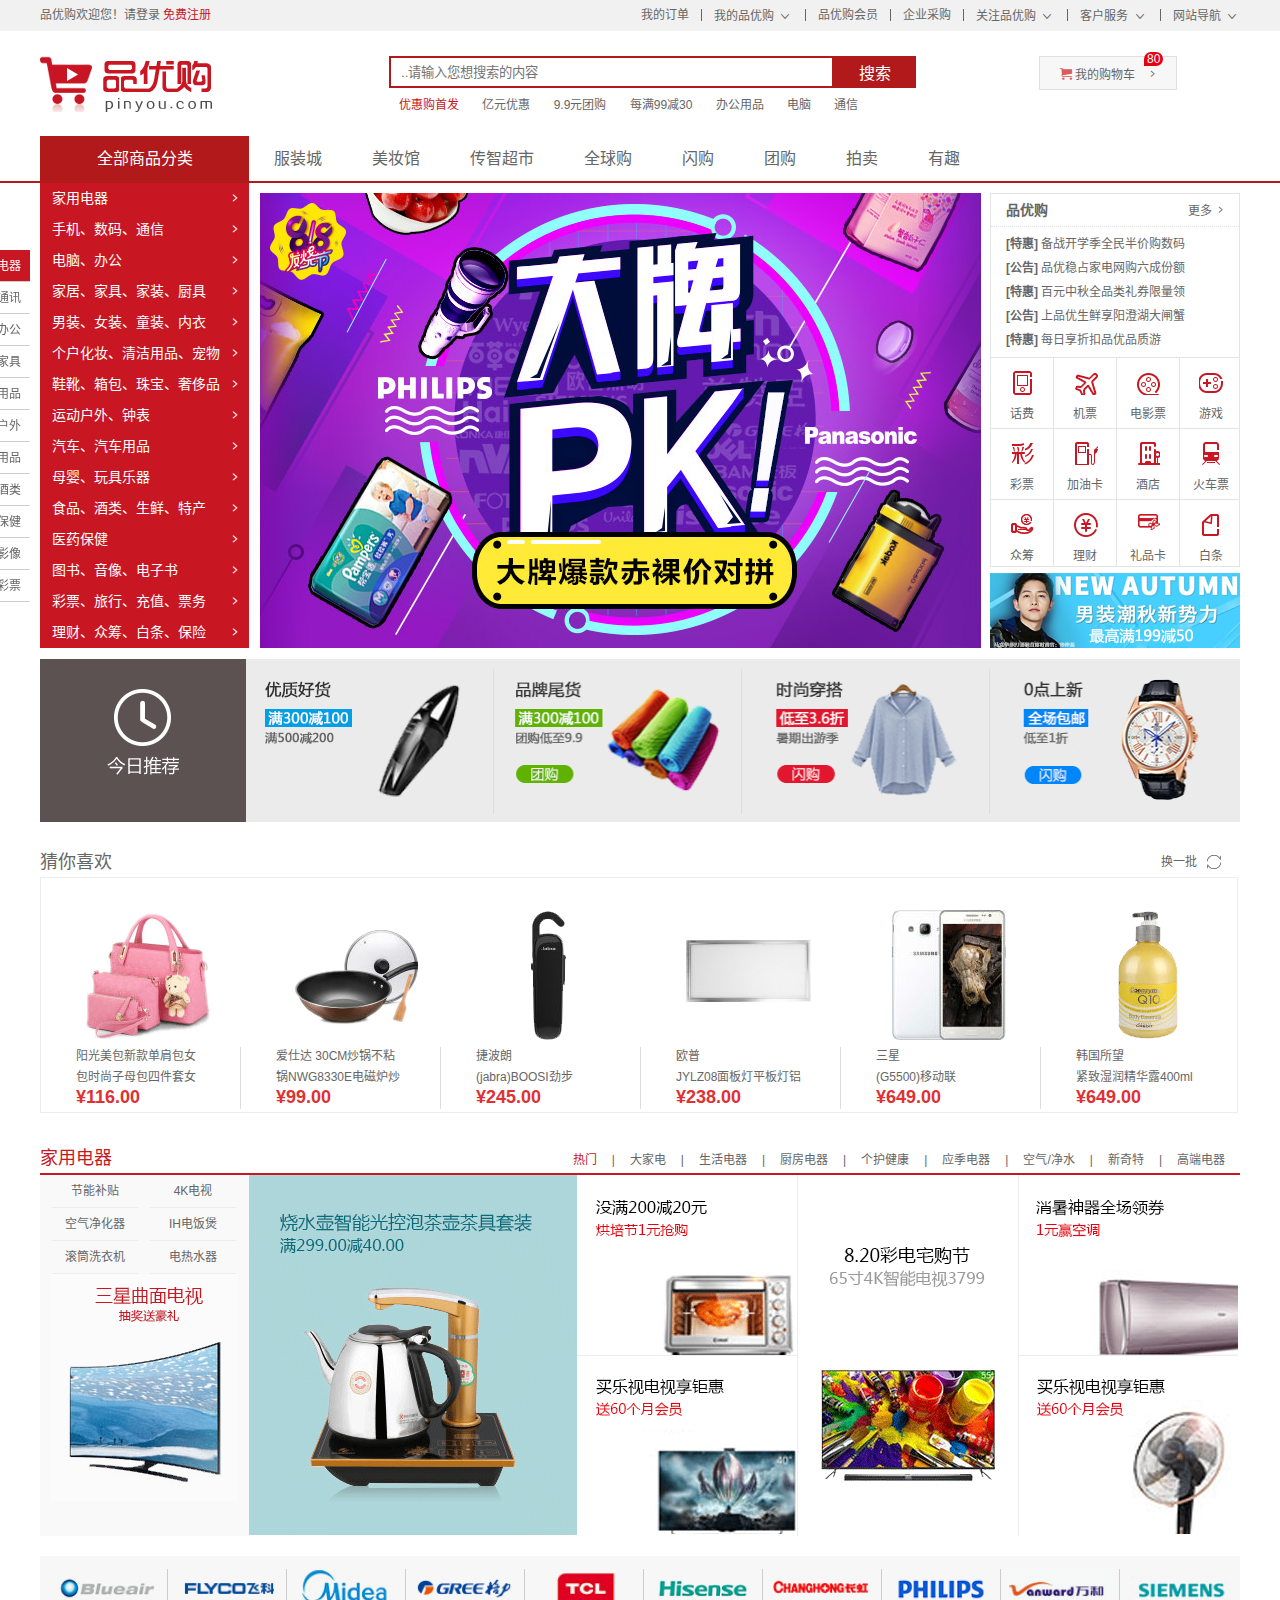
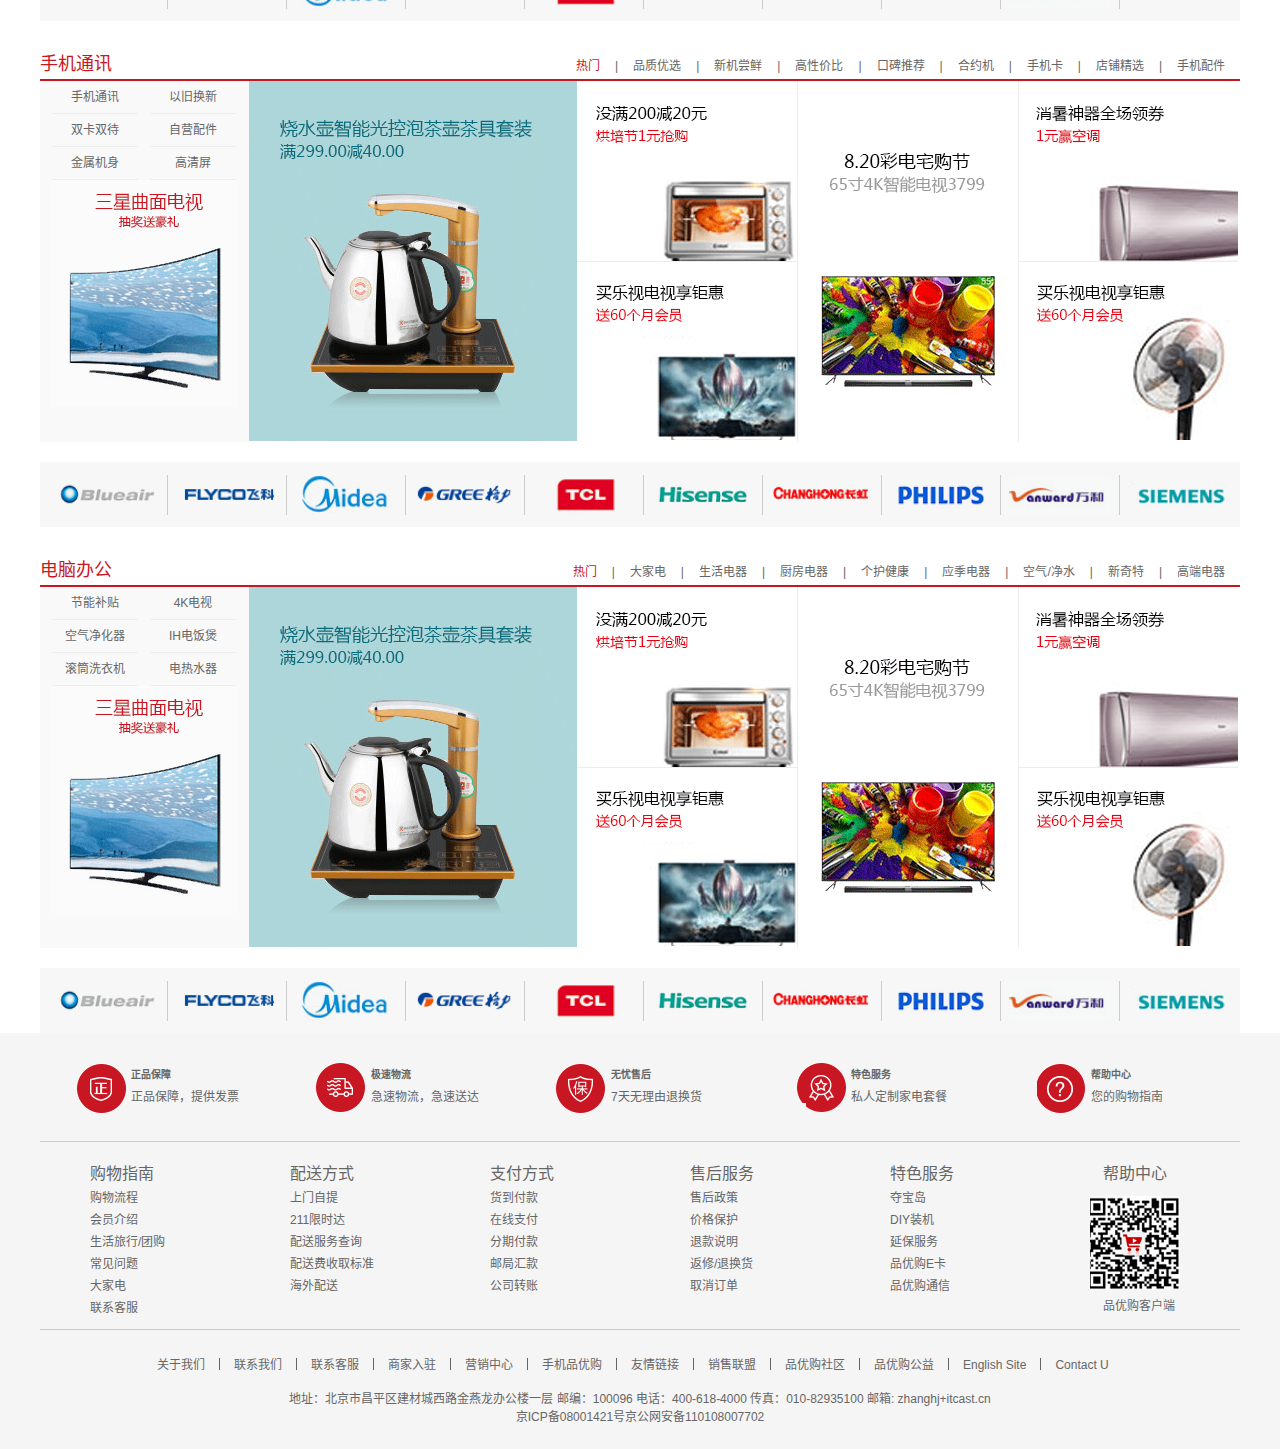
<file: index.html>
<!DOCTYPE html>
<html lang="zh-CN">

<head>
    <meta charset="UTF-8">
    <meta http-equiv="X-UA-Compatible" content="IE=edge">
    <meta name="viewport" content="width=device-width, initial-scale=1.0">
    <title>品优购-综合网购首选-正品低价、品质保障、配送及时、轻松购物</title>
    <!-- 网站说明 -->
    <meta name="description"
        content="品优购商城-专业的综合网上购物商城,销售家电、数码通讯、电脑、家居百货、服装服饰、母婴、图书、食品等数万个品牌优质商品.便捷、诚信的服务，为您提供愉悦的网上购物体验!" />
    <!-- 关键字 -->
    <meta name="keywords" content="网上购物,网上商城,手机,笔记本,电脑,MP3,CD,VCD,DV,相机,数码,配件,手表,存储卡,京东" />
    <!-- 引入favicon.ico网页图标 -->
    <link rel="shortcut icon" href="favicon.ico" type="image/x-icon" />
    <!-- 引入初始化的css文件 -->
    <link rel="stylesheet" href="css/base.css">
    <link rel="stylesheet" href="css/common.css">
    <!-- 引入首页的css文件 -->
    <link rel="stylesheet" href="css/index.css">
</head>

<body>
    <!-- 顶部快捷导航开始 -->
    <div class="shortcut">
        <div class="w">
            <div class="fl">
                <ul>
                    <li>品优购欢迎您！ </li>
                    <li>
                        <a href="#">请登录</a>
                        <a href="#" class="style-red">免费注册</a>
                    </li>
                </ul>
            </div>
            <div class="fr">
                <ul>
                    <li><a href="#">我的订单</a></li>
                    <li class="spacer"></li>
                    <li><a href="#">我的品优购</a>
                        <i class="icomoon"></i></li>
                    <li class="spacer"></li>
                    <li><a href="#">品优购会员</a></li>
                    <li class="spacer"></li>
                    <li><a href="#">企业采购</a></li>
                    <li class="spacer"></li>
                    <li><a href="#">关注品优购</a>
                        <i class="icomoon"></i>
                    </li>
                    <li class="spacer"></li>
                    <li><a href="#">客户服务</a>
                        <i class="icomoon"></i></li>
                    <li class="spacer"></li>
                    <li><a href="#">网站导航</a>
                        <i class="icomoon"></i></li>
                </ul>
            </div>
        </div>
    </div>
    <!-- 顶部快捷导航end -->
    <!-- header开始 -->
    <!-- logo -->
    <div class="header w">
        <div class="logo">
            <h1>
                <a href="index.html" title="品优购">品优购</a>
            </h1>
        </div>
        <!-- search -->
        <div class="search">
            <input type="text" placeholder="..请输入您想搜索的内容">
            <button class="btn">搜索</button>
        </div>
        <!-- hotwords -->
        <div class="hotwords">
            <a href="#" class="style-red">优惠购首发</a>
            <a href="#">亿元优惠</a>
            <a href="#">9.9元团购</a>
            <a href="#">每满99减30</a>
            <a href="#">办公用品</a>
            <a href="#">电脑</a>
            <a href="#">通信</a>
        </div>
        <!-- shopcar -->
        <div class="shopcar">
            <i class="car"></i> 我的购物车 <i class="arrow"></i>
            <i class="count">80</i>
        </div>
    </div>
    <!-- header结束 -->
    <!-- nav start -->
    <nav class="nav">
        <div class="w">
            <div class="dropdown">
                <div class="dt">全部商品分类</div>
                <div class="dd">
                    <ul>
                        <li><a href="#">家用电器</a></li>
                        <li><a href="#">手机、</a><a href="#">数码、</a><a href="#">通信</a></li>
                        <li><a href="#">电脑、</a><a href="#">办公</a></li>
                        <li><a href="#">家居、</a><a href="#">家具、</a><a href="#">家装、</a><a href="#">厨具</a></li>
                        <li><a href="#">男装、</a><a href="#">女装、</a><a href="#">童装、</a><a href="#">内衣</a></li>
                        <li><a href="#">个户化妆、</a><a href="#">清洁用品、</a><a href="#">宠物</a></li>
                        <li><a href="#">鞋靴、</a><a href="#">箱包、</a><a href="#">珠宝、</a><a href="#">奢侈品</a></li>
                        <li><a href="#">运动户外、</a><a href="#">钟表</a></li>
                        <li><a href="#">汽车、</a><a href="#">汽车用品</a></li>
                        <li><a href="#">母婴、</a><a href="#">玩具乐器</a></li>
                        <li><a href="#">食品、</a><a href="#">酒类、</a><a href="#">生鲜、</a><a href="#">特产</a></li>
                        <li><a href="#">医药保健</a></li>
                        <li><a href="#">图书、</a><a href="#">音像、</a><a href="#">电子书</a></li>
                        <li><a href="#">彩票、</a><a href="#">旅行、</a><a href="#">充值、</a><a href="#">票务</a></li>
                        <li><a href="#">理财、</a><a href="#">众筹、</a><a href="#">白条、</a><a href="#">保险</a></li>
                    </ul>
                </div>
            </div>
            <div class="navitems">
                <ul>
                    <li><a href="#">服装城</a></li>
                    <li><a href="#">美妆馆</a></li>
                    <li><a href="#">传智超市</a></li>
                    <li><a href="#">全球购</a></li>
                    <li><a href="#">闪购</a></li>
                    <li><a href="#">团购</a></li>
                    <li><a href="#">拍卖</a></li>
                    <li><a href="#">有趣</a></li>
                </ul>
            </div>
        </div>
    </nav>
    <!-- nav end -->
    <!-- 首页专有的模块 main start-->
    <div class="w">
        <div class="main">
            <div class="focus fl">
                <ul>
                    <li><img src="upload/focus.png" alt=""></li>
                </ul>
            </div>
            <div class="newflash fr">
                <div class="news">
                    <div class="news-hd">
                        <h5>品优购</h5>
                        <a href="#" class="more">更多</a>
                    </div>
                    <div class="news-bd">
                        <ul>
                            <li><a href="#"><strong>[特惠]</strong> 备战开学季全民半价购数码</a></li>
                            <li><a href="#"><strong>[公告]</strong> 品优稳占家电网购六成份额</a></li>
                            <li><a href="#"><strong>[特惠]</strong> 百元中秋全品类礼券限量领</a></li>
                            <li><a href="#"><strong>[公告]</strong> 上品优生鲜享阳澄湖大闸蟹</a></li>
                            <li><a href="#"><strong>[特惠]</strong> 每日享折扣品优品质游</a></li>
                        </ul>
                    </div>
                </div>
                <div class="lifeservice">
                    <ul>
                        <li>
                            <i class="lifeservice_icon lifeservice_huafei"></i>
                            <p>话费</p>
                        </li>
                        <li>
                            <i class="lifeservice_icon lifeservice_feiji"></i>
                            <p>机票</p>
                        </li>
                        <li>
                            <i class="lifeservice_icon lifeservice_dianying"></i>
                            <p>电影票</p>
                        </li>
                        <li>
                            <i class="lifeservice_icon lifeservice_youxi"></i>
                            <p>游戏</p>
                        </li>
                        <li>
                            <i class="lifeservice_icon lifeservice_caipiao"></i>
                            <p>彩票</p>
                        </li>
                        <li>
                            <i class="lifeservice_icon lifeservice_jiayou"></i>
                            <p>加油卡</p>
                        </li>
                        <li>
                            <i class="lifeservice_icon lifeservice_jiudian"></i>
                            <p>酒店</p>
                        </li>
                        <li>
                            <i class="lifeservice_icon lifeservice_huoche"></i>
                            <p>火车票</p>
                        </li>
                        <li>
                            <i class="lifeservice_icon lifeservice_zhouchou"></i>
                            <p>众筹</p>
                        </li>
                        <li>
                            <i class="lifeservice_icon lifeservice_licai"></i>
                            <p>理财</p>
                        </li>
                        <li>
                            <i class="lifeservice_icon lifeservice_lipin"></i>
                            <p>礼品卡</p>
                        </li>
                        <li>
                            <i class="lifeservice_icon lifeservice_baitiao"></i>
                            <p>白条</p>
                        </li>
                    </ul>
                </div>
                <div class="bargain">
                    <img src="upload/bargain.png" alt="">
                </div>
            </div>
        </div>
    </div>
    <!-- 首页专有的模块 main end-->
    <!-- 推荐模块 start -->
    <div class="w recom">
        <div class="recom-hd">
            <img src="img/recom.png" alt="">
        </div>
        <div class="recom-bd">
            <ul>
                <li><img src="upload/recom1.png" alt=""></li>
                <li><img src="upload/recom2.png" alt=""></li>
                <li><img src="upload/recom3.png" alt=""></li>
                <li><img src="upload/recom4.png" alt=""></li>
            </ul>
        </div>
    </div>
    <!-- 推荐模块 end -->
    <!-- 猜你喜欢start -->
    <div class=" w like">
        <div class="like-hd">
            <div class="like-hd-xihuan fl">猜你喜欢</div>
            <div class="like-hd-huan fr">换一批<img src="img/circle_03.png" alt=""></div>
        </div>
        <div class="like-fd">
            <ul>
                <li>
                    <img src="upload/like_01.png" alt="">
                    <p>阳光美包新款单肩包女</p>
                    <p>包时尚子母包四件套女</p>
                    <h3>¥116.00</h3>
                </li>
                <li>
                    <img src="upload/like_02.png" alt="">
                    <p>爱仕达 30CM炒锅不粘</p>
                    <p>锅NWG8330E电磁炉炒</p>
                    <h3>¥99.00</h3>
                </li>
                <li>
                    <img src="upload/like_03.png" alt="">
                    <p>捷波朗</p>
                    <p>(jabra)BOOSI劲步</p>
                    <h3>¥245.00</h3>
                </li>
                <li>
                    <img src="upload/like_04.png" alt="">
                    <p>欧普</p>
                    <p>JYLZ08面板灯平板灯铝</p>
                    <h3>¥238.00</h3>
                </li>
                <li>
                    <img src="upload/like_05.png" alt="">
                    <p>三星</p>
                    <p>(G5500)移动联</p>
                    <h3>¥649.00</h3>
                </li>
                <li>
                    <img src="upload/like_06.png" alt="">
                    <p>韩国所望</p>
                    <p>紧致湿润精华露400ml</p>
                    <h3>¥649.00</h3>
                </li>
            </ul>
        </div>
    </div>
    <!-- 猜你喜欢end -->
    <!-- 楼层区域制作start -->
    <div class="floor">
        <!-- 1楼家用电器楼层 -->
        <div class="w jiadian">
            <div class="box-hd">
                <h3>家用电器</h3>
                <div class="tab-list">
                    <ul>
                        <li><a href="#" class="style-red">热门</a>|</li>
                        <li><a href="#">大家电</a>|</li>
                        <li><a href="#">生活电器</a>|</li>
                        <li><a href="#">厨房电器</a>|</li>
                        <li><a href="#">个护健康</a>|</li>
                        <li><a href="#">应季电器</a>|</li>
                        <li><a href="#">空气/净水</a>|</li>
                        <li><a href="#">新奇特</a>|</li>
                        <li><a href="#">高端电器</a></li>
                    </ul>
                </div>
            </div>
            <div class="box-bd">
                <div class="tab-content">
                    <div class="tab-list-item">
                        <div class="col_209">
                            <ul>
                                <li><a href="#">节能补贴</a></li>
                                <li><a href="#">4K电视</a></li>
                                <li><a href="#">空气净化器</a></li>
                                <li><a href="#">IH电饭煲</a></li>
                                <li><a href="#">滚筒洗衣机</a></li>
                                <li><a href="#">电热水器</a></li>
                            </ul>
                            <a href="#">
                                <img src="upload/floor-1-1.png" alt="">
                            </a>
                        </div>
                        <div class="col_328">
                            <a href="#"><img src="upload/floor-1-b01.png" alt=""></a>
                        </div>
                        <div class="col_221">
                            <a href="#" class="bb"><img src="upload/floor-1-2.png" alt=""></a>
                            <a href="#"><img src="upload/floor-1-3.png" alt=""></a>
                        </div>
                        <div class="col_221">
                            <a href="#"><img src="upload/floor-1-4.png" alt=""></a>
                        </div>
                        <div class="col_219">
                            <a href="#" class="bb"><img src="upload/floor-1-5.png" alt=""></a>
                            <a href="#"><img src="upload/floor-1-6.png" alt=""></a>
                        </div>
                    </div>
                </div>
            </div>
            <div class="pingpai">
                <ul>
                    <li><a href="#"><img src="upload/brand_03.png" alt=""></a></li>
                    <li><a href="#"><img src="upload/brand_05.png" alt=""></a></li>
                    <li><a href="#"><img src="upload/brand_07.png" alt=""></a></li>
                    <li><a href="#"><img src="upload/brand_09.png" alt=""></a></li>
                    <li><a href="#"><img src="upload/brand_11.png" alt=""></a></li>
                    <li><a href="#"><img src="upload/brand_13.png" alt=""></a></li>
                    <li><a href="#"><img src="upload/brand_15.png" alt=""></a></li>
                    <li><a href="#"><img src="upload/brand_17.png" alt=""></a></li>
                    <li><a href="#"><img src="upload/brand_19.png" alt=""></a></li>
                    <li><a href="#"><img src="upload/brand_21.png" alt=""></a></li>
                </ul>
            </div>
        </div>
        <!-- 2楼手机通讯楼层 -->
        <div class="w shuoji">
            <div class="box-hd">
                <h3>手机通讯</h3>
                <div class="tab-list">
                    <ul>
                        <li><a href="#" class="style-red">热门</a>|</li>
                        <li><a href="#">品质优选</a>|</li>
                        <li><a href="#">新机尝鲜</a>|</li>
                        <li><a href="#">高性价比</a>|</li>
                        <li><a href="#">口碑推荐</a>|</li>
                        <li><a href="#">合约机</a>|</li>
                        <li><a href="#">手机卡</a>|</li>
                        <li><a href="#">店铺精选</a>|</li>
                        <li><a href="#">手机配件</a></li>
                    </ul>
                </div>
            </div>
            <div class="box-bd">
                <div class="tab-content">
                    <div class="tab-list-item">
                        <div class="col_209">
                            <ul>
                                <li><a href="#">手机通讯</a></li>
                                <li><a href="#">以旧换新</a></li>
                                <li><a href="#">双卡双待</a></li>
                                <li><a href="#">自营配件</a></li>
                                <li><a href="#">金属机身</a></li>
                                <li><a href="#">高清屏</a></li>
                            </ul>
                            <a href="#">
                                <img src="upload/floor-1-1.png" alt="">
                            </a>
                        </div>
                        <div class="col_328">
                            <a href="#"><img src="upload/floor-1-b01.png" alt=""></a>
                        </div>
                        <div class="col_221">
                            <a href="#" class="bb"><img src="upload/floor-1-2.png" alt=""></a>
                            <a href="#"><img src="upload/floor-1-3.png" alt=""></a>
                        </div>
                        <div class="col_221">
                            <a href="#"><img src="upload/floor-1-4.png" alt=""></a>
                        </div>
                        <div class="col_219">
                            <a href="#" class="bb"><img src="upload/floor-1-5.png" alt=""></a>
                            <a href="#"><img src="upload/floor-1-6.png" alt=""></a>
                        </div>
                    </div>
                </div>
            </div>
            <div class="pingpai">
                <ul>
                    <li><a href="#"><img src="upload/brand_03.png" alt=""></a></li>
                    <li><a href="#"><img src="upload/brand_05.png" alt=""></a></li>
                    <li><a href="#"><img src="upload/brand_07.png" alt=""></a></li>
                    <li><a href="#"><img src="upload/brand_09.png" alt=""></a></li>
                    <li><a href="#"><img src="upload/brand_11.png" alt=""></a></li>
                    <li><a href="#"><img src="upload/brand_13.png" alt=""></a></li>
                    <li><a href="#"><img src="upload/brand_15.png" alt=""></a></li>
                    <li><a href="#"><img src="upload/brand_17.png" alt=""></a></li>
                    <li><a href="#"><img src="upload/brand_19.png" alt=""></a></li>
                    <li><a href="#"><img src="upload/brand_21.png" alt=""></a></li>
                </ul>
            </div>
        </div>
        <!-- 3楼电脑办公楼层 -->
        <div class="w diannao">
            <div class="box-hd">
                <h3>电脑办公</h3>
                <div class="tab-list">
                    <ul>
                        <li><a href="#" class="style-red">热门</a>|</li>
                        <li><a href="#">大家电</a>|</li>
                        <li><a href="#">生活电器</a>|</li>
                        <li><a href="#">厨房电器</a>|</li>
                        <li><a href="#">个护健康</a>|</li>
                        <li><a href="#">应季电器</a>|</li>
                        <li><a href="#">空气/净水</a>|</li>
                        <li><a href="#">新奇特</a>|</li>
                        <li><a href="#">高端电器</a></li>
                    </ul>
                </div>
            </div>
            <div class="box-bd">
                <div class="tab-content">
                    <div class="tab-list-item">
                        <div class="col_209">
                            <ul>
                                <li><a href="#">节能补贴</a></li>
                                <li><a href="#">4K电视</a></li>
                                <li><a href="#">空气净化器</a></li>
                                <li><a href="#">IH电饭煲</a></li>
                                <li><a href="#">滚筒洗衣机</a></li>
                                <li><a href="#">电热水器</a></li>
                            </ul>
                            <a href="#">
                                <img src="upload/floor-1-1.png" alt="">
                            </a>
                        </div>
                        <div class="col_328">
                            <a href="#"><img src="upload/floor-1-b01.png" alt=""></a>
                        </div>
                        <div class="col_221">
                            <a href="#" class="bb"><img src="upload/floor-1-2.png" alt=""></a>
                            <a href="#"><img src="upload/floor-1-3.png" alt=""></a>
                        </div>
                        <div class="col_221">
                            <a href="#"><img src="upload/floor-1-4.png" alt=""></a>
                        </div>
                        <div class="col_219">
                            <a href="#" class="bb"><img src="upload/floor-1-5.png" alt=""></a>
                            <a href="#"><img src="upload/floor-1-6.png" alt=""></a>
                        </div>
                    </div>
                </div>
            </div>
            <div class="pingpai">
                <ul>
                    <li><a href="#"><img src="upload/brand_03.png" alt=""></a></li>
                    <li><a href="#"><img src="upload/brand_05.png" alt=""></a></li>
                    <li><a href="#"><img src="upload/brand_07.png" alt=""></a></li>
                    <li><a href="#"><img src="upload/brand_09.png" alt=""></a></li>
                    <li><a href="#"><img src="upload/brand_11.png" alt=""></a></li>
                    <li><a href="#"><img src="upload/brand_13.png" alt=""></a></li>
                    <li><a href="#"><img src="upload/brand_15.png" alt=""></a></li>
                    <li><a href="#"><img src="upload/brand_17.png" alt=""></a></li>
                    <li><a href="#"><img src="upload/brand_19.png" alt=""></a></li>
                    <li><a href="#"><img src="upload/brand_21.png" alt=""></a></li>
                </ul>
            </div>
        </div>
    </div>
    <!-- 楼层区域制作end -->
    <!-- 固定电梯导航 -->
    <div class="fixedtool">
        <ul>
            <li class="current">家用电器</li>
            <li>收集通讯</li>
            <li>电脑办公</li>
            <li>家居家具</li>
            <li>生活用品</li>
            <li>运动户外</li>
            <li>汽车用品</li>
            <li>食品酒类</li>
            <li>医疗保健</li>
            <li>图书影像</li>
            <li>金融彩票</li>
        </ul>
    </div>
    <!-- footer start -->
    <div class="footer">
        <div class="w">
            <!-- mod_service -->
            <div class="mod_service">
                <ul>
                    <li>
                        <i class="mod_service_zheng mod_service_icon"></i>
                        <div class="mod_service_tit">
                            <h5>正品保障</h5>
                            <p>正品保障，提供发票</p>
                        </div>
                    </li>
                    <li>
                        <i class="mod_service_ji mod_service_icon"></i>
                        <div class="mod_service_tit">
                            <h5>极速物流</h5>
                            <p>急速物流，急速送达</p>
                        </div>
                    </li>
                    <li>
                        <i class="mod_service_wu mod_service_icon"></i>
                        <div class="mod_service_tit">
                            <h5>无忧售后</h5>
                            <p>7天无理由退换货</p>
                        </div>
                    </li>
                    <li>
                        <i class="mod_service_te mod_service_icon"></i>
                        <div class="mod_service_tit">
                            <h5>特色服务</h5>
                            <p>私人定制家电套餐</p>
                        </div>
                    </li>
                    <li>
                        <i class="mod_service_bang mod_service_icon"></i>
                        <div class="mod_service_tit">
                            <h5>帮助中心</h5>
                            <p>您的购物指南</p>
                        </div>
                    </li>
                </ul>
            </div>
            <!-- mod_help -->
            <div class="mod_help">
                <dl class="mod_help_items">
                    <dt>购物指南</dt>
                    <dd><a href="#">购物流程</a></dd>
                    <dd><a href="#">会员介绍</a></dd>
                    <dd><a href="#">生活旅行/团购</a></dd>
                    <dd><a href="#">常见问题</a></dd>
                    <dd><a href="#">大家电</a></dd>
                    <dd><a href="#">联系客服</a></dd>
                </dl>
                <dl class="mod_help_items">
                    <dt>配送方式</dt>
                    <dd><a href="#">上门自提</a></dd>
                    <dd><a href="#">211限时达</a></dd>
                    <dd><a href="#">配送服务查询</a></dd>
                    <dd><a href="#">配送费收取标准</a></dd>
                    <dd><a href="#">海外配送</a></dd>
                </dl>
                <dl class="mod_help_items">
                    <dt>支付方式</dt>
                    <dd><a href="#">货到付款</a></dd>
                    <dd><a href="#">在线支付</a></dd>
                    <dd><a href="#">分期付款</a></dd>
                    <dd><a href="#">邮局汇款</a></dd>
                    <dd><a href="#">公司转账</a></dd>
                </dl>
                <dl class="mod_help_items">
                    <dt>售后服务</dt>
                    <dd><a href="#">售后政策</a></dd>
                    <dd><a href="#">价格保护</a></dd>
                    <dd><a href="#">退款说明</a></dd>
                    <dd><a href="#">返修/退换货</a></dd>
                    <dd><a href="#">取消订单</a></dd>
                </dl>
                <dl class="mod_help_items">
                    <dt>特色服务</dt>
                    <dd><a href="#">夺宝岛</a></dd>
                    <dd><a href="#">DIY装机</a></dd>
                    <dd><a href="#">延保服务</a></dd>
                    <dd><a href="#">品优购E卡</a></dd>
                    <dd><a href="#">品优购通信</a></dd>
                </dl>
                <dl class="mod_help_items mod_help_app">
                    <dt>帮助中心</dt>
                    <dd><img src="upload/erweima.png" alt="">
                        <p>品优购客户端</p>
                    </dd>
                </dl>
            </div>
            <!-- mod_copyright -->
            <div class="mod_copyright">
                <div class="w">
                    <div class="mod_copyright_links">
                        <ul>
                            <li><a href="#">关于我们</a></li>
                            <li class="spacer"></li>
                            <li><a href="#">联系我们</a>
                            <li class="spacer"></li>
                            <li><a href="#">联系客服</a></li>
                            <li class="spacer"></li>
                            <li><a href="#">商家入驻</a></li>
                            <li class="spacer"></li>
                            <li><a href="#">营销中心</a></li>
                            <li class="spacer"></li>
                            <li><a href="#">手机品优购 </a>
                            <li class="spacer"></li>
                            <li><a href="#">友情链接</a>
                            <li class="spacer"></li>
                            <li><a href="#">销售联盟</a>
                            <li class="spacer"></li>
                            <li><a href="#">品优购社区</a>
                            <li class="spacer"></li>
                            <li><a href="#">品优购公益</a>
                            <li class="spacer"></li>
                            <li><a href="#">English Site</a>
                            <li class="spacer"></li>
                            <li><a href="#">Contact U</a>
                        </ul>
                    </div>
                </div>
                <p class="mod_copyright_info">
                    地址：北京市昌平区建材城西路金燕龙办公楼一层 邮编：100096 电话：400-618-4000 传真：010-82935100 邮箱: zhanghj+itcast.cn<br>
                    京ICP备08001421号京公网安备110108007702
                </p>
            </div>
        </div>
    </div>
    <!-- footer end -->
</body>

</html>
</file>
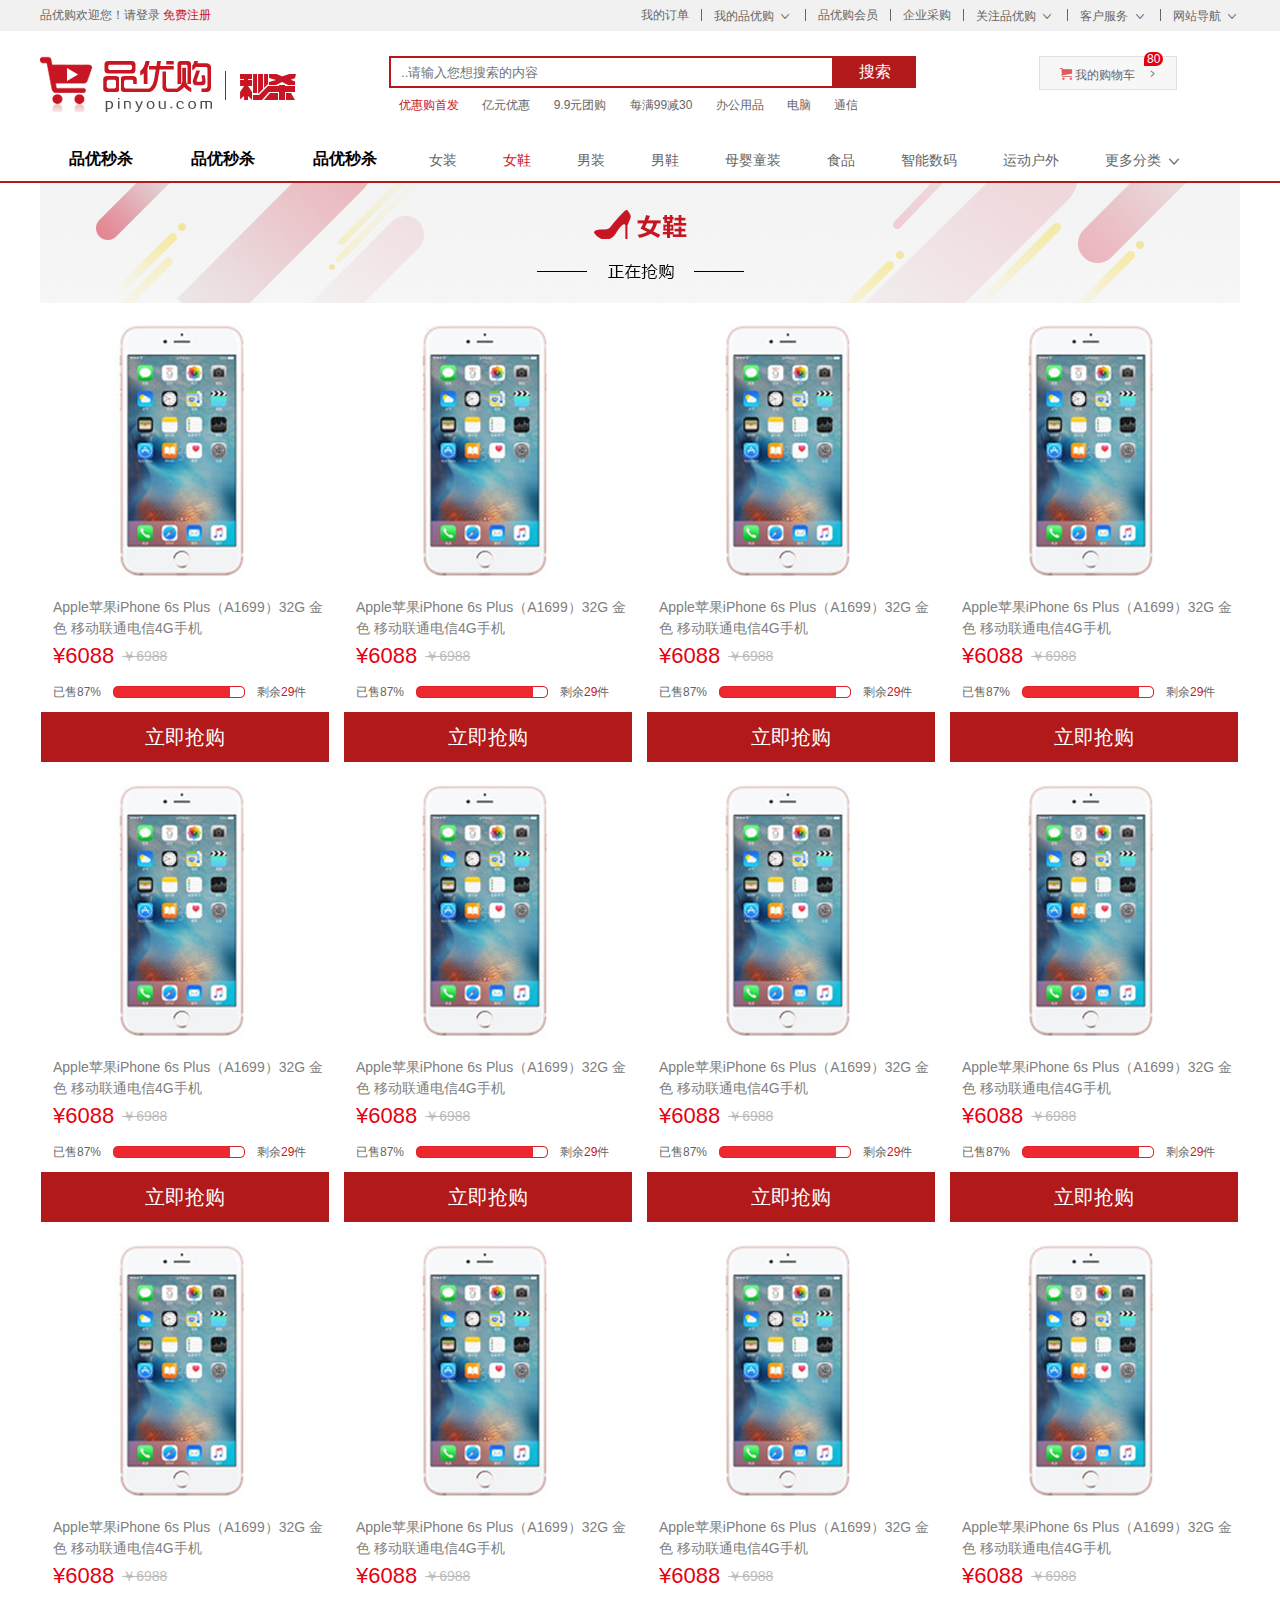
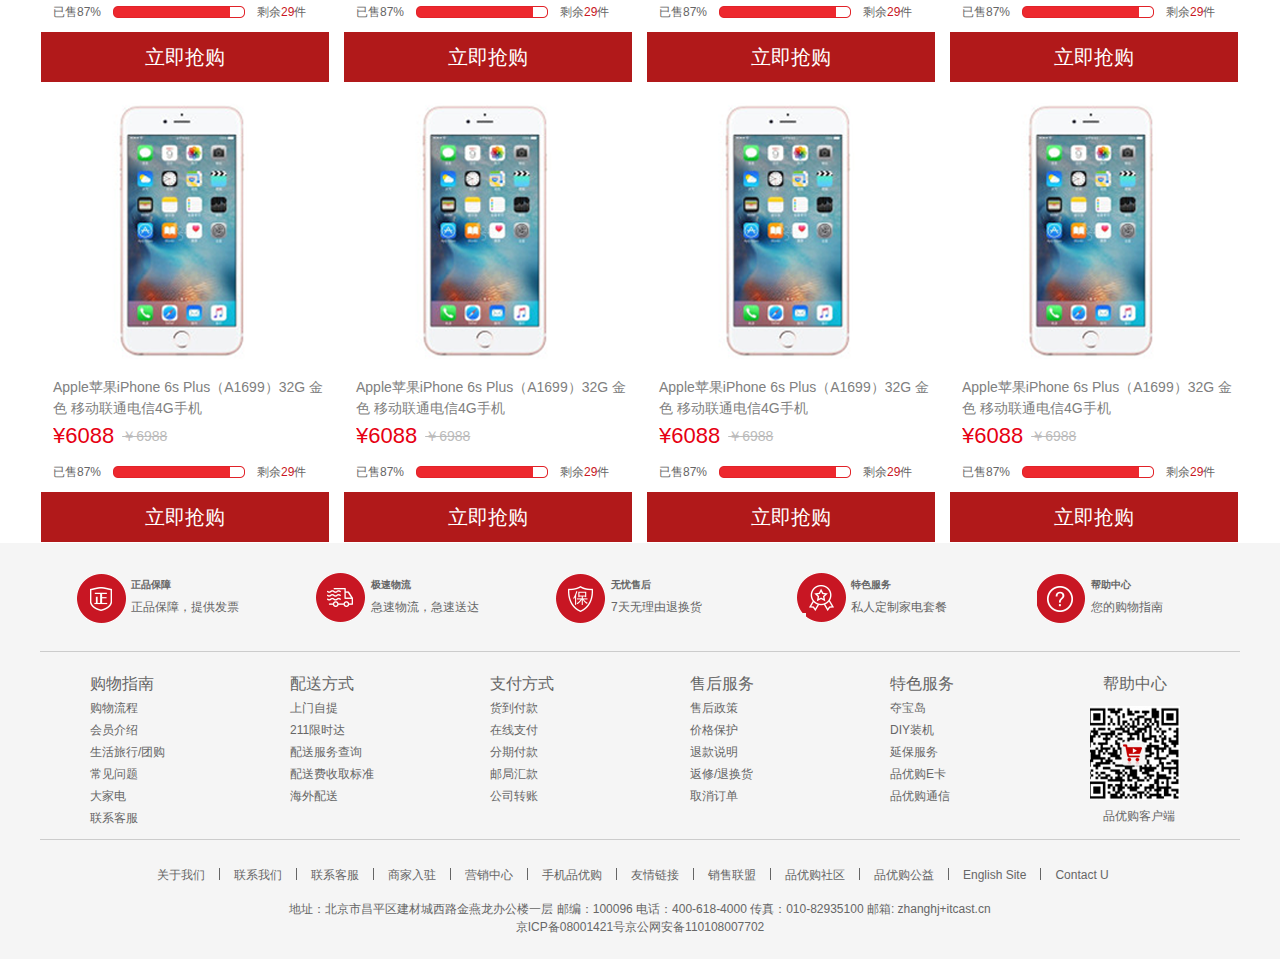
<file: list.html>
<!DOCTYPE html>
<html lang="en">

<head>
    <meta charset="UTF-8">
    <meta http-equiv="X-UA-Compatible" content="IE=edge">
    <title>列表页-手机页面</title>
    <!-- 网站说明 -->
    <meta name="description"
        content="品优购商城-专业的综合网上购物商城,销售家电、数码通讯、电脑、家居百货、服装服饰、母婴、图书、食品等数万个品牌优质商品.便捷、诚信的服务，为您提供愉悦的网上购物体验!" />
    <!-- 关键字 -->
    <meta name="keywords" content="网上购物,网上商城,手机,笔记本,电脑,MP3,CD,VCD,DV,相机,数码,配件,手表,存储卡,品优购" />
    <!-- 引入favicon.ico网页图标 -->
    <link rel="shortcut icon" href="favicon.ico" type="image/x-icon" />
    <!-- 引入初始化的css文件 -->
    <link rel="stylesheet" href="css/base.css">
    <link rel="stylesheet" href="css/common.css">
    <!-- 引入列表页面的css文件 -->
    <link rel="stylesheet" href="css/list.css">
</head>

<body>
    <!-- 顶部快捷导航开始 -->
    <div class="shortcut">
        <div class="w">
            <div class="fl">
                <ul>
                    <li>品优购欢迎您！ </li>
                    <li>
                        <a href="#">请登录</a>
                        <a href="#" class="style-red">免费注册</a>
                    </li>
                </ul>
            </div>
            <div class="fr">
                <ul>
                    <li><a href="#">我的订单</a></li>
                    <li class="spacer"></li>
                    <li><a href="#">我的品优购</a>
                        <i class="icomoon"></i></li>
                    <li class="spacer"></li>
                    <li><a href="#">品优购会员</a></li>
                    <li class="spacer"></li>
                    <li><a href="#">企业采购</a></li>
                    <li class="spacer"></li>
                    <li><a href="#">关注品优购</a>
                        <i class="icomoon"></i>
                    </li>
                    <li class="spacer"></li>
                    <li><a href="#">客户服务</a>
                        <i class="icomoon"></i></li>
                    <li class="spacer"></li>
                    <li><a href="#">网站导航</a>
                        <i class="icomoon"></i></li>
                </ul>
            </div>
        </div>
    </div>
    <!-- 顶部快捷导航end -->
    <!-- header开始 -->
    <!-- logo -->
    <div class="header w">
        <div class="logo">
            <h1>
                <a href="index.html" title="品优购">品优购</a>
            </h1>
        </div>
        <!-- 列表页秒杀模块制作 -->
        <div class="sk">
            <img src="upload/secKill_03.png" alt="">
        </div>
        <!-- search -->
        <div class="search">
            <input type="text" placeholder="..请输入您想搜索的内容">
            <button class="btn">搜索</button>
        </div>
        <!-- hotwords -->
        <div class="hotwords">
            <a href="#" class="style-red">优惠购首发</a>
            <a href="#">亿元优惠</a>
            <a href="#">9.9元团购</a>
            <a href="#">每满99减30</a>
            <a href="#">办公用品</a>
            <a href="#">电脑</a>
            <a href="#">通信</a>
        </div>
        <!-- shopcar -->
        <div class="shopcar">
            <i class="car"></i> 我的购物车 <i class="arrow"></i>
            <i class="count">80</i>
        </div>
    </div>
    <!-- header结束 -->
    <!-- nav start -->
    <nav class="nav">
        <div class="w">
            <div class="sk-list">
                <ul>
                    <li><a href="#">品优秒杀</a></li>
                    <li><a href="#">品优秒杀</a></li>
                    <li><a href="#">品优秒杀</a></li>
                </ul>
            </div>
            <div class="sk-con">
                <ul>
                    <li><a href="#">女装</a></li>
                    <li><a href="#" class="style-red">女鞋</a></li>
                    <li><a href="#">男装</a></li>
                    <li><a href="#">男鞋</a></li>
                    <li><a href="#">母婴童装</a></li>
                    <li><a href="#">食品</a></li>
                    <li><a href="#">智能数码</a></li>
                    <li><a href="#">运动户外</a></li>
                    <li><a href="#">更多分类</a></li>
                </ul>
            </div>
        </div>
    </nav>
    <!-- 列表页主体部分start -->
    <div class="sk-container w">
        <div class="sk-hd">
            <img src="upload/bg_03.png" alt="">
        </div>
        <div class="sk-bd">
            <ul class="clearfix">
                <li>
                    <div class="phone">
                        <img src="upload/phone.png" alt="">
                    </div>
                    <div class="xinagqing">
                        <p>Apple苹果iPhone 6s Plus（A1699）32G 金色 移动联通电信4G手机</p>
                        <div class="price">
                            <div class="origin">¥6088</div>
                            <div class="present"><a href="#">￥6988</a></div>
                        </div>
                        <div class="stock">
                            <div class="stock-left">已售87%</div>
                            <img src="upload/state_07.png" alt="">
                            <div class="stock-right">剩余<span class="style-red">29</span>件</div>
                        </div>
                    </div>
                    <div class="qianggou">立即抢购</div>
                </li>
                <li>
                    <div class="phone">
                        <img src="upload/phone.png" alt="">
                    </div>
                    <div class="xinagqing">
                        <p>Apple苹果iPhone 6s Plus（A1699）32G 金色 移动联通电信4G手机</p>
                        <div class="price">
                            <div class="origin">¥6088</div>
                            <div class="present"><a href="#">￥6988</a></div>
                        </div>
                        <div class="stock">
                            <div class="stock-left">已售87%</div>
                            <img src="upload/state_07.png" alt="">
                            <div class="stock-right">剩余<span class="style-red">29</span>件</div>
                        </div>
                    </div>
                    <div class="qianggou">立即抢购</div>
                </li>
                <li>
                    <div class="phone">
                        <img src="upload/phone.png" alt="">
                    </div>
                    <div class="xinagqing">
                        <p>Apple苹果iPhone 6s Plus（A1699）32G 金色 移动联通电信4G手机</p>
                        <div class="price">
                            <div class="origin">¥6088</div>
                            <div class="present"><a href="#">￥6988</a></div>
                        </div>
                        <div class="stock">
                            <div class="stock-left">已售87%</div>
                            <img src="upload/state_07.png" alt="">
                            <div class="stock-right">剩余<span class="style-red">29</span>件</div>
                        </div>
                    </div>
                    <div class="qianggou">立即抢购</div>
                </li>
                <li>
                    <div class="phone">
                        <img src="upload/phone.png" alt="">
                    </div>
                    <div class="xinagqing">
                        <p>Apple苹果iPhone 6s Plus（A1699）32G 金色 移动联通电信4G手机</p>
                        <div class="price">
                            <div class="origin">¥6088</div>
                            <div class="present"><a href="#">￥6988</a></div>
                        </div>
                        <div class="stock">
                            <div class="stock-left">已售87%</div>
                            <img src="upload/state_07.png" alt="">
                            <div class="stock-right">剩余<span class="style-red">29</span>件</div>
                        </div>
                    </div>
                    <div class="qianggou">立即抢购</div>
                </li>
                <li>
                    <div class="phone">
                        <img src="upload/phone.png" alt="">
                    </div>
                    <div class="xinagqing">
                        <p>Apple苹果iPhone 6s Plus（A1699）32G 金色 移动联通电信4G手机</p>
                        <div class="price">
                            <div class="origin">¥6088</div>
                            <div class="present"><a href="#">￥6988</a></div>
                        </div>
                        <div class="stock">
                            <div class="stock-left">已售87%</div>
                            <img src="upload/state_07.png" alt="">
                            <div class="stock-right">剩余<span class="style-red">29</span>件</div>
                        </div>
                    </div>
                    <div class="qianggou">立即抢购</div>
                </li>
                <li>
                    <div class="phone">
                        <img src="upload/phone.png" alt="">
                    </div>
                    <div class="xinagqing">
                        <p>Apple苹果iPhone 6s Plus（A1699）32G 金色 移动联通电信4G手机</p>
                        <div class="price">
                            <div class="origin">¥6088</div>
                            <div class="present"><a href="#">￥6988</a></div>
                        </div>
                        <div class="stock">
                            <div class="stock-left">已售87%</div>
                            <img src="upload/state_07.png" alt="">
                            <div class="stock-right">剩余<span class="style-red">29</span>件</div>
                        </div>
                    </div>
                    <div class="qianggou">立即抢购</div>
                </li>
                <li>
                    <div class="phone">
                        <img src="upload/phone.png" alt="">
                    </div>
                    <div class="xinagqing">
                        <p>Apple苹果iPhone 6s Plus（A1699）32G 金色 移动联通电信4G手机</p>
                        <div class="price">
                            <div class="origin">¥6088</div>
                            <div class="present"><a href="#">￥6988</a></div>
                        </div>
                        <div class="stock">
                            <div class="stock-left">已售87%</div>
                            <img src="upload/state_07.png" alt="">
                            <div class="stock-right">剩余<span class="style-red">29</span>件</div>
                        </div>
                    </div>
                    <div class="qianggou">立即抢购</div>
                </li>
                <li>
                    <div class="phone">
                        <img src="upload/phone.png" alt="">
                    </div>
                    <div class="xinagqing">
                        <p>Apple苹果iPhone 6s Plus（A1699）32G 金色 移动联通电信4G手机</p>
                        <div class="price">
                            <div class="origin">¥6088</div>
                            <div class="present"><a href="#">￥6988</a></div>
                        </div>
                        <div class="stock">
                            <div class="stock-left">已售87%</div>
                            <img src="upload/state_07.png" alt="">
                            <div class="stock-right">剩余<span class="style-red">29</span>件</div>
                        </div>
                    </div>
                    <div class="qianggou">立即抢购</div>
                </li>
                <li>
                    <div class="phone">
                        <img src="upload/phone.png" alt="">
                    </div>
                    <div class="xinagqing">
                        <p>Apple苹果iPhone 6s Plus（A1699）32G 金色 移动联通电信4G手机</p>
                        <div class="price">
                            <div class="origin">¥6088</div>
                            <div class="present"><a href="#">￥6988</a></div>
                        </div>
                        <div class="stock">
                            <div class="stock-left">已售87%</div>
                            <img src="upload/state_07.png" alt="">
                            <div class="stock-right">剩余<span class="style-red">29</span>件</div>
                        </div>
                    </div>
                    <div class="qianggou">立即抢购</div>
                </li>
                <li>
                    <div class="phone">
                        <img src="upload/phone.png" alt="">
                    </div>
                    <div class="xinagqing">
                        <p>Apple苹果iPhone 6s Plus（A1699）32G 金色 移动联通电信4G手机</p>
                        <div class="price">
                            <div class="origin">¥6088</div>
                            <div class="present"><a href="#">￥6988</a></div>
                        </div>
                        <div class="stock">
                            <div class="stock-left">已售87%</div>
                            <img src="upload/state_07.png" alt="">
                            <div class="stock-right">剩余<span class="style-red">29</span>件</div>
                        </div>
                    </div>
                    <div class="qianggou">立即抢购</div>
                </li>
                <li>
                    <div class="phone">
                        <img src="upload/phone.png" alt="">
                    </div>
                    <div class="xinagqing">
                        <p>Apple苹果iPhone 6s Plus（A1699）32G 金色 移动联通电信4G手机</p>
                        <div class="price">
                            <div class="origin">¥6088</div>
                            <div class="present"><a href="#">￥6988</a></div>
                        </div>
                        <div class="stock">
                            <div class="stock-left">已售87%</div>
                            <img src="upload/state_07.png" alt="">
                            <div class="stock-right">剩余<span class="style-red">29</span>件</div>
                        </div>
                    </div>
                    <div class="qianggou">立即抢购</div>
                </li>
                <li>
                    <div class="phone">
                        <img src="upload/phone.png" alt="">
                    </div>
                    <div class="xinagqing">
                        <p>Apple苹果iPhone 6s Plus（A1699）32G 金色 移动联通电信4G手机</p>
                        <div class="price">
                            <div class="origin">¥6088</div>
                            <div class="present"><a href="#">￥6988</a></div>
                        </div>
                        <div class="stock">
                            <div class="stock-left">已售87%</div>
                            <img src="upload/state_07.png" alt="">
                            <div class="stock-right">剩余<span class="style-red">29</span>件</div>
                        </div>
                    </div>
                    <div class="qianggou">立即抢购</div>
                </li>
                <li>
                    <div class="phone">
                        <img src="upload/phone.png" alt="">
                    </div>
                    <div class="xinagqing">
                        <p>Apple苹果iPhone 6s Plus（A1699）32G 金色 移动联通电信4G手机</p>
                        <div class="price">
                            <div class="origin">¥6088</div>
                            <div class="present"><a href="#">￥6988</a></div>
                        </div>
                        <div class="stock">
                            <div class="stock-left">已售87%</div>
                            <img src="upload/state_07.png" alt="">
                            <div class="stock-right">剩余<span class="style-red">29</span>件</div>
                        </div>
                    </div>
                    <div class="qianggou">立即抢购</div>
                </li>
                <li>
                    <div class="phone">
                        <img src="upload/phone.png" alt="">
                    </div>
                    <div class="xinagqing">
                        <p>Apple苹果iPhone 6s Plus（A1699）32G 金色 移动联通电信4G手机</p>
                        <div class="price">
                            <div class="origin">¥6088</div>
                            <div class="present"><a href="#">￥6988</a></div>
                        </div>
                        <div class="stock">
                            <div class="stock-left">已售87%</div>
                            <img src="upload/state_07.png" alt="">
                            <div class="stock-right">剩余<span class="style-red">29</span>件</div>
                        </div>
                    </div>
                    <div class="qianggou">立即抢购</div>
                </li>
                <li>
                    <div class="phone">
                        <img src="upload/phone.png" alt="">
                    </div>
                    <div class="xinagqing">
                        <p>Apple苹果iPhone 6s Plus（A1699）32G 金色 移动联通电信4G手机</p>
                        <div class="price">
                            <div class="origin">¥6088</div>
                            <div class="present"><a href="#">￥6988</a></div>
                        </div>
                        <div class="stock">
                            <div class="stock-left">已售87%</div>
                            <img src="upload/state_07.png" alt="">
                            <div class="stock-right">剩余<span class="style-red">29</span>件</div>
                        </div>
                    </div>
                    <div class="qianggou">立即抢购</div>
                </li>
                <li>
                    <div class="phone">
                        <img src="upload/phone.png" alt="">
                    </div>
                    <div class="xinagqing">
                        <p>Apple苹果iPhone 6s Plus（A1699）32G 金色 移动联通电信4G手机</p>
                        <div class="price">
                            <div class="origin">¥6088</div>
                            <div class="present"><a href="#">￥6988</a></div>
                        </div>
                        <div class="stock">
                            <div class="stock-left">已售87%</div>
                            <img src="upload/state_07.png" alt="">
                            <div class="stock-right">剩余<span class="style-red">29</span>件</div>
                        </div>
                    </div>
                    <div class="qianggou">立即抢购</div>
                </li>
            </ul>
        </div>
    </div>
    <!-- 列表页主体部分end -->
    <!-- footer start -->
    <div class="footer">
        <div class="w">
            <!-- mod_service -->
            <div class="mod_service">
                <ul>
                    <li>
                        <i class="mod_service_zheng mod_service_icon"></i>
                        <div class="mod_service_tit">
                            <h5>正品保障</h5>
                            <p>正品保障，提供发票</p>
                        </div>
                    </li>
                    <li>
                        <i class="mod_service_ji mod_service_icon"></i>
                        <div class="mod_service_tit">
                            <h5>极速物流</h5>
                            <p>急速物流，急速送达</p>
                        </div>
                    </li>
                    <li>
                        <i class="mod_service_wu mod_service_icon"></i>
                        <div class="mod_service_tit">
                            <h5>无忧售后</h5>
                            <p>7天无理由退换货</p>
                        </div>
                    </li>
                    <li>
                        <i class="mod_service_te mod_service_icon"></i>
                        <div class="mod_service_tit">
                            <h5>特色服务</h5>
                            <p>私人定制家电套餐</p>
                        </div>
                    </li>
                    <li>
                        <i class="mod_service_bang mod_service_icon"></i>
                        <div class="mod_service_tit">
                            <h5>帮助中心</h5>
                            <p>您的购物指南</p>
                        </div>
                    </li>
                </ul>
            </div>
            <!-- mod_help -->
            <div class="mod_help">
                <dl class="mod_help_items">
                    <dt>购物指南</dt>
                    <dd><a href="#">购物流程</a></dd>
                    <dd><a href="#">会员介绍</a></dd>
                    <dd><a href="#">生活旅行/团购</a></dd>
                    <dd><a href="#">常见问题</a></dd>
                    <dd><a href="#">大家电</a></dd>
                    <dd><a href="#">联系客服</a></dd>
                </dl>
                <dl class="mod_help_items">
                    <dt>配送方式</dt>
                    <dd><a href="#">上门自提</a></dd>
                    <dd><a href="#">211限时达</a></dd>
                    <dd><a href="#">配送服务查询</a></dd>
                    <dd><a href="#">配送费收取标准</a></dd>
                    <dd><a href="#">海外配送</a></dd>
                </dl>
                <dl class="mod_help_items">
                    <dt>支付方式</dt>
                    <dd><a href="#">货到付款</a></dd>
                    <dd><a href="#">在线支付</a></dd>
                    <dd><a href="#">分期付款</a></dd>
                    <dd><a href="#">邮局汇款</a></dd>
                    <dd><a href="#">公司转账</a></dd>
                </dl>
                <dl class="mod_help_items">
                    <dt>售后服务</dt>
                    <dd><a href="#">售后政策</a></dd>
                    <dd><a href="#">价格保护</a></dd>
                    <dd><a href="#">退款说明</a></dd>
                    <dd><a href="#">返修/退换货</a></dd>
                    <dd><a href="#">取消订单</a></dd>
                </dl>
                <dl class="mod_help_items">
                    <dt>特色服务</dt>
                    <dd><a href="#">夺宝岛</a></dd>
                    <dd><a href="#">DIY装机</a></dd>
                    <dd><a href="#">延保服务</a></dd>
                    <dd><a href="#">品优购E卡</a></dd>
                    <dd><a href="#">品优购通信</a></dd>
                </dl>
                <dl class="mod_help_items mod_help_app">
                    <dt>帮助中心</dt>
                    <dd><img src="upload/erweima.png" alt="">
                        <p>品优购客户端</p>
                    </dd>
                </dl>
            </div>
            <!-- mod_copyright -->
            <div class="mod_copyright">
                <div class="w">
                    <div class="mod_copyright_links">
                        <ul>
                            <li><a href="#">关于我们</a></li>
                            <li class="spacer"></li>
                            <li><a href="#">联系我们</a>
                            <li class="spacer"></li>
                            <li><a href="#">联系客服</a></li>
                            <li class="spacer"></li>
                            <li><a href="#">商家入驻</a></li>
                            <li class="spacer"></li>
                            <li><a href="#">营销中心</a></li>
                            <li class="spacer"></li>
                            <li><a href="#">手机品优购 </a>
                            <li class="spacer"></li>
                            <li><a href="#">友情链接</a>
                            <li class="spacer"></li>
                            <li><a href="#">销售联盟</a>
                            <li class="spacer"></li>
                            <li><a href="#">品优购社区</a>
                            <li class="spacer"></li>
                            <li><a href="#">品优购公益</a>
                            <li class="spacer"></li>
                            <li><a href="#">English Site</a>
                            <li class="spacer"></li>
                            <li><a href="#">Contact U</a>
                        </ul>
                    </div>
                </div>
                <p class="mod_copyright_info">
                    地址：北京市昌平区建材城西路金燕龙办公楼一层 邮编：100096 电话：400-618-4000 传真：010-82935100 邮箱: zhanghj+itcast.cn<br>
                    京ICP备08001421号京公网安备110108007702
                </p>
            </div>
        </div>
    </div>
    <!-- footer end -->
</body>

</html>
</file>
<file: css/base.css>
/* 把我们所有标签的内外边距清零 */
* {
    margin: 0;
    padding: 0;
    /* css3盒子模型 */
    box-sizing: border-box;
}

/* em 和 i 斜体的文字不倾斜 */
em,
i {
    font-style: normal
}

/* 去掉li 的小圆点 */
li {
    list-style: none
}

img {
    /* border 0 照顾低版本浏览器 如果 图片外面包含了链接会有边框的问题 */
    border: 0;
    /* 取消图片底侧有空白缝隙的问题 */
    vertical-align: middle
}

button {
    /* 当我们鼠标经过button 按钮的时候，鼠标变成小手 */
    cursor: pointer
}

a {
    color: #666;
    text-decoration: none
}

a:hover {
    color: #c81623
}

button,
input {
    /* "\5B8B\4F53" 就是宋体的意思 这样浏览器兼容性比较好 */
    font-family: Microsoft YaHei, Heiti SC, tahoma, arial, Hiragino Sans GB, "\5B8B\4F53", sans-serif;
    /* 默认有灰色边框我们需要手动去掉 */
    border: 0;
    /* 取消轮廓线 */
    outline: none;
}

body {
    /* CSS3 抗锯齿形 让文字显示的更加清晰 */
    -webkit-font-smoothing: antialiased;
    background-color: #fff;
    font: 12px/1.5 Microsoft YaHei, Heiti SC, tahoma, arial, Hiragino Sans GB, "\5B8B\4F53", sans-serif;
    color: #666
}

.hide,
.none {
    display: none
}

/* 清除浮动 */
.clearfix:after {
    visibility: hidden;
    clear: both;
    display: block;
    content: ".";
    height: 0
}

.clearfix {
    *zoom: 1
}
</file>
<file: css/common.css>
/* 公共样式 */
.fl {
    float: left;
}

.fr {
    float: right;
}

.w {
    width: 1200px;
    margin: 0 auto;
}

.style-red {
    color: #c81623;
}

.spacer {
    width: 1px;
    height: 12px;
    background-color: #666666;
    margin: 9px 12px 0;
}

@font-face {
    font-family: 'icomoon';
    src: url('../fonts/icomoon.eot?pjxwbo');
    src: url('../fonts/icomoon.eot?pjxwbo#iefix') format('embedded-opentype'),
        url('../fonts/icomoon.ttf?pjxwbo') format('truetype'),
        url('../fonts/icomoon.woff?pjxwbo') format('woff'),
        url('../fonts/icomoon.svg?pjxwbo#icomoon') format('svg');
    font-weight: normal;
    font-style: normal;
    font-display: block;
}

.icomoon {
    font-family: 'icomoon';
    font-size: 16px;
    line-height: 26px;
}

/* 顶部快捷导航 */
.shortcut {
    height: 31px;
    background-color: #f1f1f1;
    line-height: 31px;
}

.shortcut li {
    float: left;
}

/* header区域开始 */
.header {
    position: relative;
    height: 105px;
    /* background-color: pink; */
}

.header .logo {
    position: absolute;
    top: 25px;
    left: 0;
    width: 175px;
    height: 56px;
}

.header .logo a {
    display: block;
    /* overflow: hidden; */
    width: 175px;
    height: 56px;
    background: url(../img/logo.png) no-repeat;
    /* text-indent: -999px; */
    font-size: 0;
}

.header .search {
    position: absolute;
    top: 25px;
    left: 349px;
}

.header .search input {
    float: left;
    width: 445px;
    height: 32px;
    /* color: #ccc; */
    padding-left: 10px;
    border: 2px solid #b1191a;
}

.header .search .btn {
    float: left;
    width: 82px;
    height: 32px;
    color: #fff;
    background-color: #b1191a;
    border: 0;
    font-size: 16px;
}

.header .hotwords {
    position: absolute;
    top: 65px;
    left: 349px;
}

.header .hotwords a {
    margin: 0 10px;
}

.header .shopcar {
    position: absolute;
    top: 25px;
    right: 63px;
    width: 138px;
    height: 34px;
    border: 1px solid #dfdfdf;
    background-color: #f7f7f7;
    line-height: 34px;
    text-align: center;
}

.car {
    font-family: 'icomoon';
    color: #db5c5c;
}

.arrow {
    font-family: 'icomoon';
    margin-left: 5px;
}

.header .shopcar .count {
    position: absolute;
    top: -5px;
    left: 104px;
    height: 14px;
    padding: 0 3px;
    line-height: 14px;
    color: #fefefe;
    background-color: #e60012;
    border-radius: 7px 7px 7px 0;
}

.nav {
    height: 47px;
    border-bottom: 2px solid #b1191a;
}

.nav .dropdown {
    float: left;
    width: 209px;
    height: 45px;
    background-color: #b1191a;
}

.nav .navitems {
    float: left;
}

.nav .dropdown .dt {
    width: 100%;
    height: 100%;
    background-color: #b1191a;
    color: #fff;
    text-align: center;
    line-height: 45px;
    font-size: 16px;
}

.nav .dropdown .dd {
    width: 209px;
    height: 465px;
    margin-top: 2px;
    background-color: #c81623;
}

.nav .dropdown .dd ul li {
    position: relative;
    height: 31px;
    line-height: 31px;
    margin-left: 2px;
    padding-left: 10px;
    transition: all 0.5s;
}

.nav .dropdown .dd ul li:hover {
    padding-left: 20px;
    background-color: #fff;
}

.nav .dropdown .dd ul li::after {
    position: absolute;
    top: 0;
    right: 10px;
    color: #fff;
    content: '\ea50';
    font-family: 'icomoon';
    font-size: 14px;
}

.nav .dropdown .dd ul li:hover a {
    color: #c81623;
}

.nav .dropdown .dd ul li a {
    font-size: 14px;
    color: #fff;
}

.navitems ul li {
    float: left;

}

.navitems ul li a {
    display: block;
    height: 45px;
    line-height: 45px;
    padding: 0 25px;
    font-size: 16px;
}

/* footer部分 */
.footer {
    height: 416px;
    padding-top: 30px;
    background-color: #f5f5f5;
}

.mod_service {
    height: 79px;
    border-bottom: 1px solid #ccc;
}

.mod_service li {
    float: left;
    width: 240px;
    height: 79px;
}

.mod_service_icon {
    float: left;
    width: 50px;
    height: 50px;
    margin-left: 36px;
    background: url(../img/icons.png) no-repeat;
}

.mod_service_zheng {
    background-position: -252px -2px;
}

.mod_service_tit {
    float: left;
    margin-left: 5px;
}

.mod_service_tit h5 {
    margin: 5px 0;
}

.mod_service_ji {
    background-position: -255px -54px;
}

.mod_service_wu {
    background-position: -257px -105px;
}

.mod_service_te {
    background-position: -257px -157px;
}

.mod_service_bang {
    background-position: -257px -208px;
}

.mod_help {
    height: 188px;
    border-bottom: 1px solid #ccc;
}

.mod_help_items {
    float: left;
    width: 150px;
    padding: 20px 0 0 50px;
    margin-right: 50px;
}

.mod_help_items dt {
    height: 27px;
    font-size: 16px;
}

.mod_help_items dd {
    height: 22px;
}

.mod_help_app dt,
.mod_help_app p {
    padding-left: 13px;
}

.mod_help_app img {
    margin: 7px 0;
}

.mod_copyright {
    text-align: center;
}

.mod_copyright_links {
    width: 980px;
    height: 50px;
    margin: 10px 0 0 117px;
    text-align: center;
    line-height: 50px;
}

.mod_copyright_links li {
    float: left;
}

.mod_copyright_links .spacer {
    margin: 18px 14px;
}

.mod_copyright_info {
    line-height: 18px;
}
</file>
<file: css/index.css>
.main {
    width: 980px;
    height: 455px;
    margin-left: 220px;
    margin-top: 10px;
}

.focus {
    width: 720px;
    height: 455px;
}

.newflash {
    width: 250px;
    height: 455px;
}

.news {
    height: 165px;
    border: 1px solid #e4e4e4;
}

.news-hd {
    height: 33px;
    line-height: 33px;
    padding: 0 15px;
    border-bottom: 1px dotted #e4e4e4;
}

.news h5 {
    float: left;
    font-size: 14px;
}

.news .more {
    float: right;
}

.news .more::after {
    content: '\ea50';
    font-family: 'icomoon';
}

.news-bd {
    padding: 5px 15px 0;
}

.news-bd ul li {
    height: 24px;
    line-height: 24px;
    overflow: hidden;
    white-space: nowrap;
    text-overflow: ellipsis;
}

.lifeservice {
    overflow: hidden;
    height: 209px;
    /* background-color: skyblue; */
    border: 1px solid #e4e4e4;
    border-top: 0;
}

.lifeservice ul {
    width: 252px;
}

.lifeservice ul li {
    float: left;
    width: 63px;
    height: 71px;
    border-right: 1px solid #e4e4e4;
    border-bottom: 1px solid #e4e4e4;
    text-align: center;
}

.lifeservice ul li p {
    margin-top: 5px;
}

.lifeservice_icon {
    display: inline-block;
    width: 26px;
    height: 24px;
    margin-top: 13px;
    background: url(../img/icons.png) no-repeat;
}

.lifeservice_huafei {
    background-position: -15px -16px;
}

.lifeservice_feiji {
    background-position: -77px -16px;
}

.lifeservice_dianying {
    background-position: -140px -16px;
}

.lifeservice_youxi {
    background-position: -205px -16px;
}

.lifeservice_caipiao {
    background-position: -15px -88px;
}

.lifeservice_jiayou {
    background-position: -77px -88px;
}

.lifeservice_jiudian {
    background-position: -140px -88px;
}

.lifeservice_huoche {
    background-position: -205px -88px;
}

.lifeservice_zhouchou {
    background-position: -15px -159px;
}

.lifeservice_licai {
    background-position: -77px -159px;
}

.lifeservice_lipin {
    background-position: -140px -159px;
}

.lifeservice_baitiao {
    background-position: -205px -159px;
}

.bargain {
    height: 75px;
    margin-top: 6px;
}

.recom {
    height: 163px;
    background-color: #ebebeb;
    margin-top: 11px;
}

.recom-hd {
    float: left;
    width: 206px;
    height: 163px;
    padding-top: 30px;
    background-color: #5c5251;
    text-align: center;
}

.recom-bd {
    float: left;
}

.recom-bd ul li {
    position: relative;
    float: left;
}

.recom-bd ul li img {
    width: 248px;
    height: 163px;
}

.recom-bd ul li:nth-child(-n+3)::after {
    content: '';
    position: absolute;
    top: 10px;
    right: 0;
    width: 1px;
    height: 145px;
    background-color: #dddddd;
}

.like {
    height: 263px;
    margin-top: 30px;
}

.like-hd {
    height: 20px;
    line-height: 20px;
    margin-bottom: 5px;
}



.like-hd-xihuan {
    font-size: 18px;
}

.like-hd-huan {
    padding-right: 19px;
}

.like-hd-huan img {
    margin-left: 10px;
    margin-top: -2px;
}

.like-fd {
    width: 1198px;
    height: 236px;
    border: 1px solid #ededed;
}

.like-fd ul {
    width: 1200px;
}

.like-fd ul li {
    position: relative;
    width: 200px;
    padding: 0 35px;
    margin-top: 24px;
    float: left;
}

.like-fd ul li p {
    margin: 3px 0;
}

.like-fd ul li:nth-child(-n+5):after {
    content: '';
    position: absolute;
    bottom: -20px;
    right: 0;
    width: 1px;
    height: 62px;
    background-color: #dddddd;
}

.like-fd ul li h3 {
    position: absolute;
    top: 182px;
    left: 35px;
    font-size: 18px;
    color: #df3033;
}

.box-hd {
    height: 30px;
    border-bottom: 2px solid #c81623;
}

.box-hd h3 {
    float: left;
    font-size: 18px;
    color: #c81623;
    font-weight: 400;
}

.tab-list {
    float: right;
    line-height: 30px;
}

.tab-list ul li {
    float: left;
}

.tab-list ul li a {
    margin: 0 15px;
}

.floor .w {
    margin-top: 30px;
}

.box-bd {
    height: 361px;
}

.box-bd div {
    overflow: hidden;
}

.box-bd img {
    transition: all 0.5s;
}

.box-bd img:hover {
    margin-left: 8px;
}

.tab-list-item>div {
    float: left;
    height: 361px;
}

.col_209 {
    width: 209px;
    text-align: center;
    background-color: #f9f9f9;
}

.col_209 ul {
    padding-left: 12px;
}

.col_209 ul li {
    float: left;
    width: 86px;
    height: 33px;
    line-height: 33px;
    text-align: center;
    border-bottom: 1px solid #ededed;
    margin-right: 12px;
}

.col_328 {
    width: 328px;
}

.col_221 {
    width: 221px;
    border-right: 1px solid #ededed;
}

.col_219 {
    width: 219px;
}

.bb {
    display: block;
    border-bottom: 1px solid #ededed;
}

.pingpai {
    height: 65px;
    margin-top: 20px;
    background-color: #f7f7f7;
}

.pingpai ul {
    width: 1210px;
}

.pingpai ul li {
    float: left;
    position: relative;
    width: 102px;
    height: 65px;
    line-height: 65px;
    text-align: center;
    margin-left: 17px;
}

.pingpai ul li img {
    width: 102px;
    height: 40px;
}

.pingpai ul li:nth-child(-n+9):after {
    content: '';
    width: 1px;
    height: 40px;
    position: absolute;
    top: 13px;
    right: -9px;
    background-color: #cccccc;
}

/* 电梯导航 */
.fixedtool {
    position: fixed;
    top: 250px;
    left: 50%;
    margin-left: -676px;
    width: 66px;
}

.fixedtool ul li {
    height: 32px;
    line-height: 32px;
    text-align: center;
    font-size: 12px;
    border-bottom: 1px solid #cccccc;
}

.fixedtool .current {
    background-color: #c81623;
    color: #fff;
}
</file>
<file: css/list.css>
/* 列表页的css */
.nav {
    overflow: hidden;
}

.sk {
    position: absolute;
    top: 40px;
    left: 185px;
    border-left: 1px solid #b1191a;
    padding: 3px 0 0 14px;
}

.sk-list {
    float: left;
}

.sk-list ul li {
    float: left;
}

.sk-list ul li a {
    display: block;
    line-height: 45px;
    font-size: 16px;
    padding: 0 29px;
    font-weight: 700;
    color: #000000;
}

.sk-con {
    float: left;
}

.sk-con ul li {
    float: left;
}

.sk-con ul li a {
    display: block;
    line-height: 49px;
    padding: 0 23px;
    font-size: 14px;
}

.sk-con ul li:last-child {
    position: relative;
}

.sk-con ul li:last-child a::after {
    content: '\ea51';
    position: absolute;
    top: -3px;
    right: 0;
    font-family: 'icomoon';
    font-size: 20px;
}

.sk-bd ul li {
    float: left;
    width: 290px;
    height: 460px;
    margin-right: 13px;
    background-color: #fff;
    border: 1px solid transparent;
}

.sk-bd ul li:nth-child(4n) {
    margin-right: 0;
}

.sk-bd ul li:hover {
    border: 1px solid #e60012;
}

.phone {
    padding: 2px 0;
}

.sk-bd ul li p {
    font-size: 14px;
    color: #808080;
}

.xinagqing {
    padding-left: 12px;
}

.price {
    overflow: hidden;
}

.origin {
    float: left;
    margin-right: 8px;
    font-size: 22px;
    color: #e60012;
}

.present a {
    float: left;
    padding-top: 7px;
    font-size: 14px;
    text-decoration: line-through;
    color: #bbbbbb;
}

.stock {
    overflow: hidden;
    height: 40px;
    line-height: 40px;
}

.stock-left {
    float: left;
}

.stock img {
    float: left;
    margin: 14px 12px;
}

.stock-right {
    float: left;
}

.qianggou {
    height: 50px;
    background-color: #b1191a;
    line-height: 50px;
    text-align: center;
    color: #fff;
    font-size: 20px;
}
</file>
